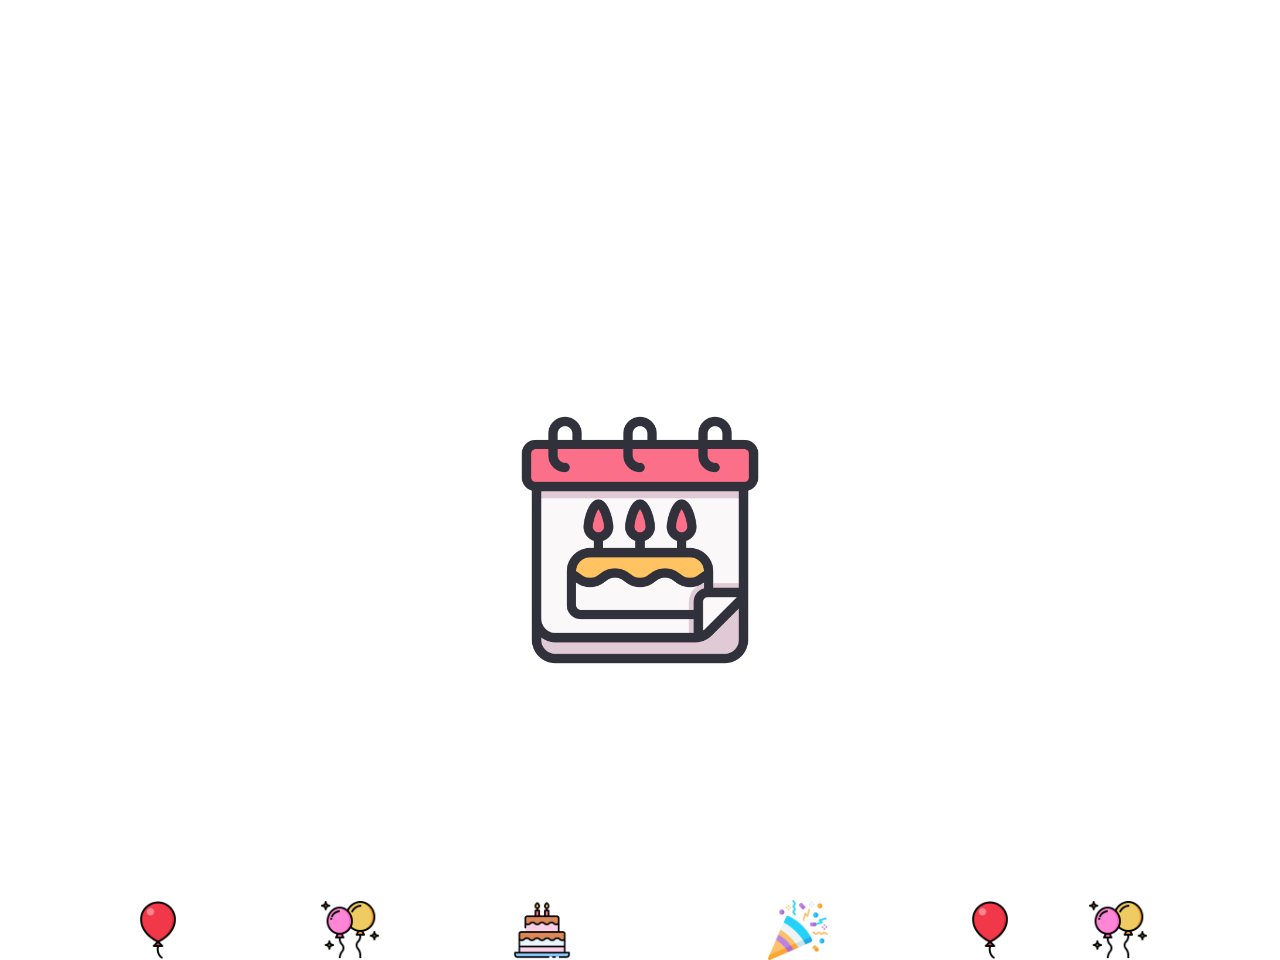
<file: index.html>
<!DOCTYPE html>
<html lang="PT-BR">
<head>
    <meta charset="UTF-8">
    <meta name="viewport" content="width=device-width, initial-scale=1.0">
    <title>Feliz Aniversário Meu Amor</title>
    <style>
        * {
            margin: 0;
            padding: 0;
            box-sizing: border-box;
        }

        body {
            overflow: hidden;
            background: linear-gradient(to top, #ffe6f0, #ffffff);
        }

        img {
            width: 60px;
            position: absolute;
            bottom: -60px;
        }

        /* Animação só subindo */
        @keyframes subir {
            0% {
                transform: translateY(0);
                opacity: 1;
            }
            100% {
                transform: translateY(-120vh);
                opacity: 0.5;
            }
        }

        /* Animação subindo e girando */
        @keyframes subirGirando {
            0% {
                transform: translateY(0) rotate(0deg);
                opacity: 1;
            }
            100% {
                transform: translateY(-120vh) rotate(360deg);
                opacity: 0;
            }
        }
        #feliz-aniversario {
            width: 300px;
            position: absolute; 
            top: 60%;
            left: 50%;
            transform: translate(-50%, -50%);
            z-index: 10; 
            text-align: center; 
        }
    </style>
</head>
<body>
    <div>
        <a href="page.html"><img id="feliz-aniversario" src="assets/img/icon/feliz-aniversario.png" alt=""></a>
    </div>

    <!-- Balões (só sobem) -->
    <img src="assets/img/icon/balao.png" style="left: 10%; animation: subir 7s linear infinite 0s;">
    <img src="assets/img/icon/baloes.png" style="left: 25%; animation: subir 9s linear infinite 1s;">
    <img src="assets/img/icon/balao.png" style="left: 75%; animation: subir 10s linear infinite 3s;">
    <img src="assets/img/icon/baloes.png" style="left: 85%; animation: subir 7.5s linear infinite 1.5s;">

    <!-- Bolo e confete (sobem e giram) -->
    <img src="assets/img/icon/bolo-de-aniversario.png" style="left: 40%; animation: subirGirando 6s linear infinite 2s;">
    <img src="assets/img/icon/confete.png" style="left: 60%; animation: subirGirando 8s linear infinite 0.5s;">

</body>
</html>
</file>
